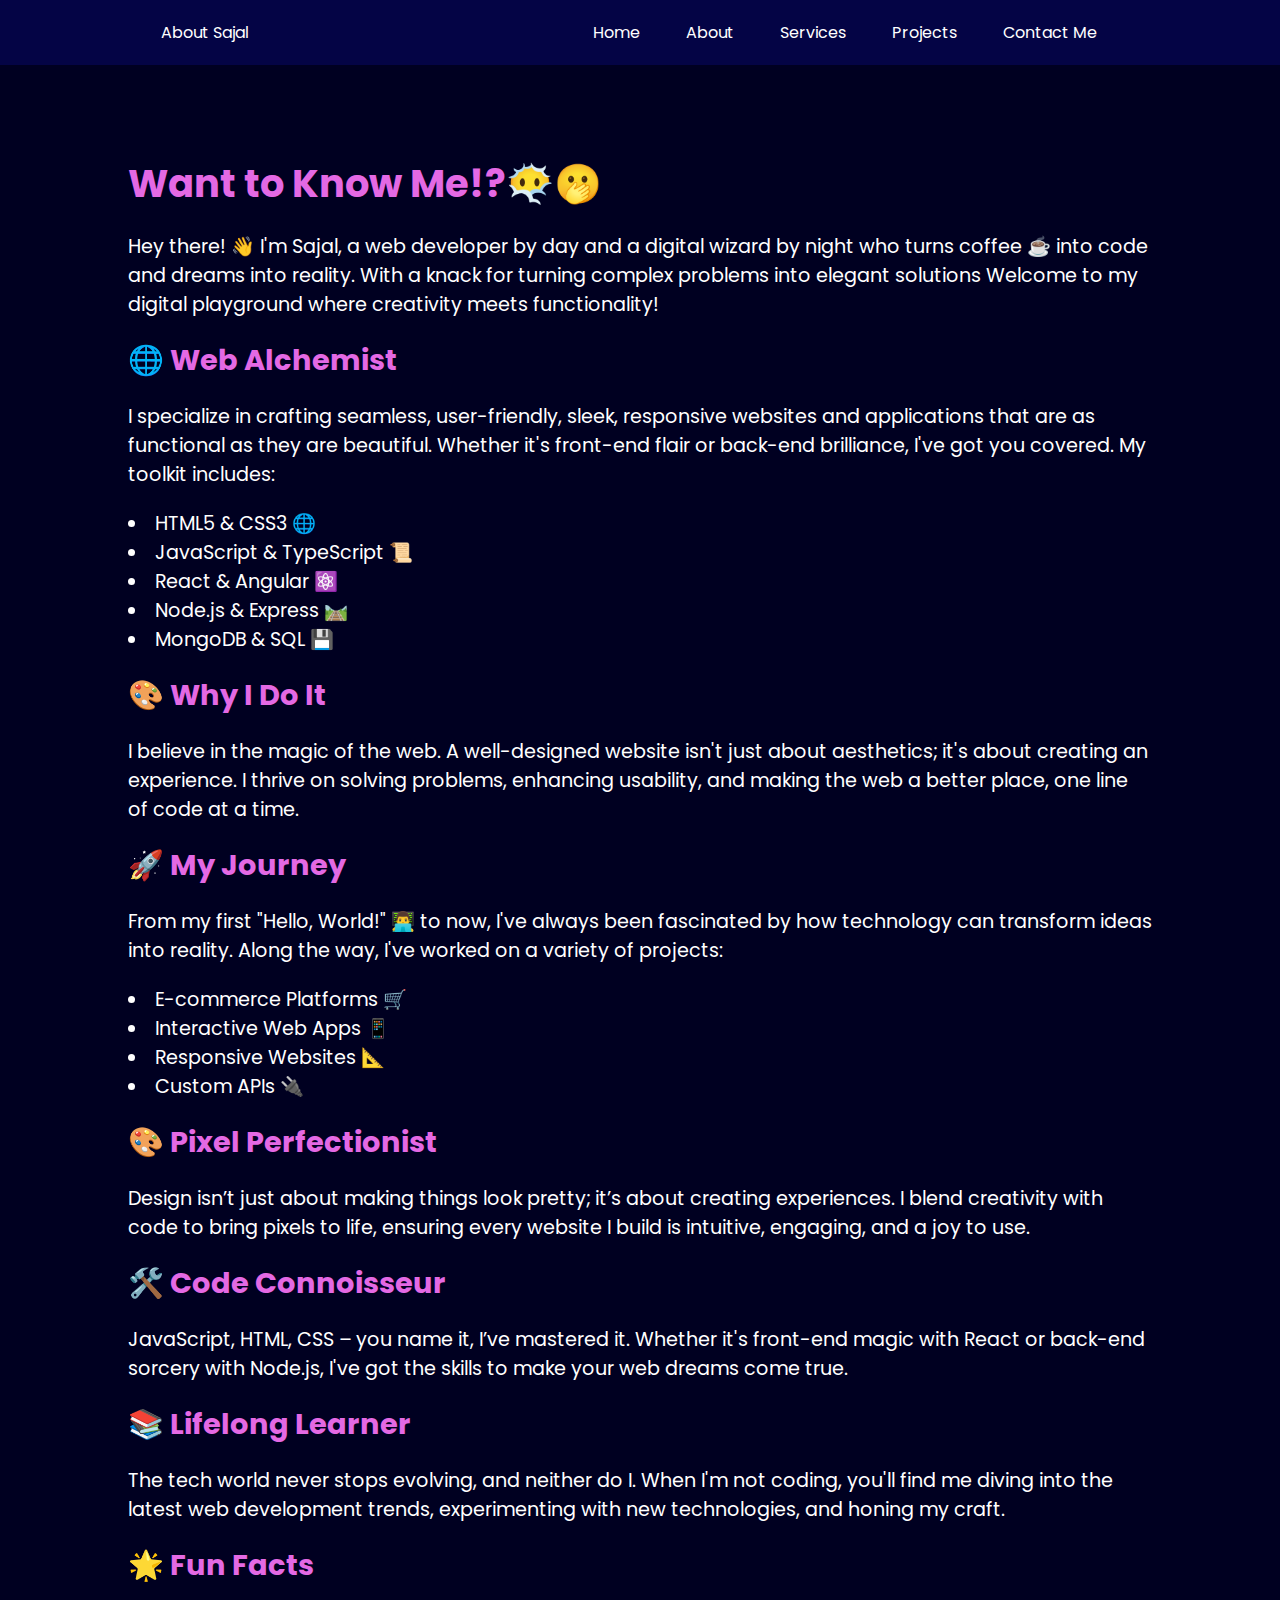
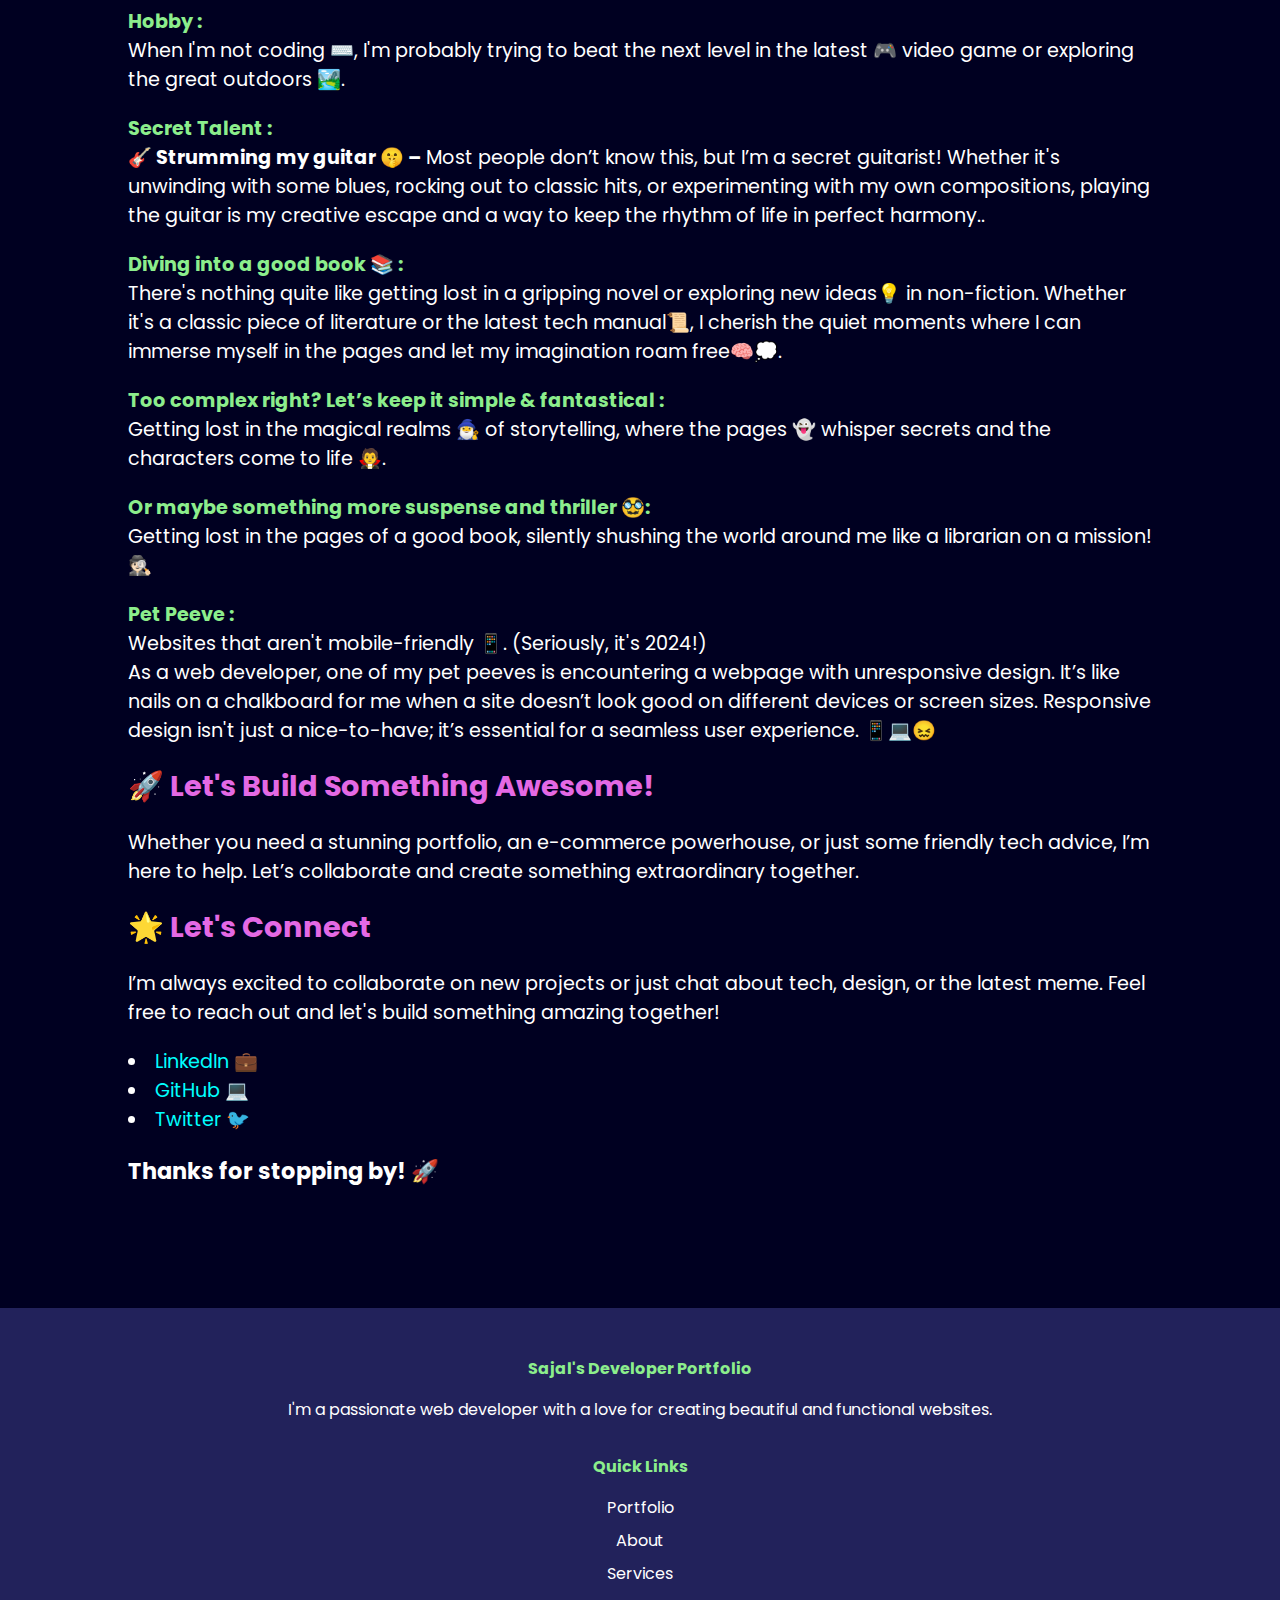
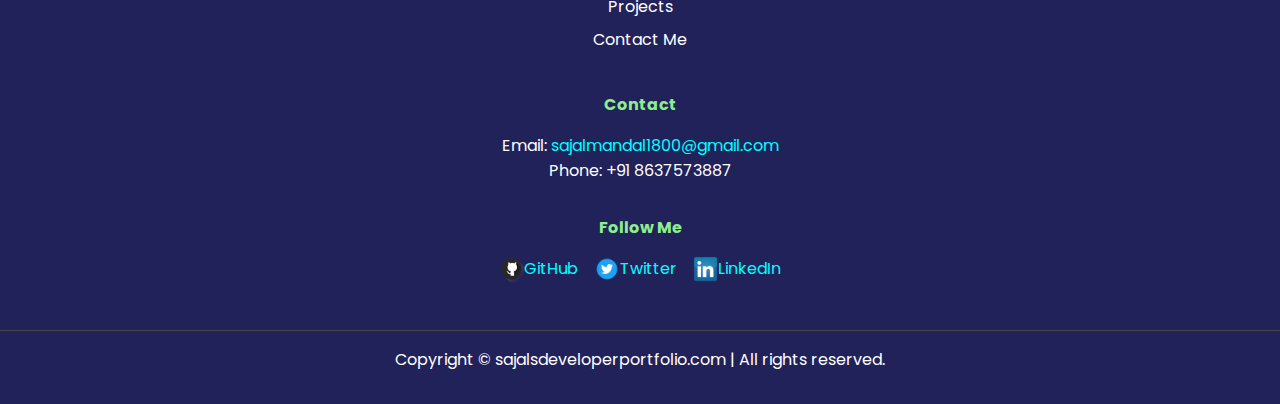
<file: about.html>
<!DOCTYPE html>
<html lang="en">

<head>
    <meta charset="UTF-8">
    <meta name="viewport" content="width=device-width, initial-scale=1.0">
    <title>About Sajal | Sajal's Developer Portfolio</title>
    <link rel="preconnect" href="https://fonts.googleapis.com">
    <link rel="preconnect" href="https://fonts.gstatic.com" crossorigin>
    <link href="https://fonts.googleapis.com/css2?family=Poppins:wght@400;600;700&display=swap" rel="stylesheet">
    <link rel="stylesheet" href="core.css">
    <link rel="stylesheet" href="nav.css">
    <link rel="stylesheet" href="main.css">
    <link rel="stylesheet" href="footer.css">
    <link rel="stylesheet" href="utility.css">
    <link rel="icon" href="Skills/About logo.png">
    <style>
        section {
            margin: 10vh 10vw;
            display: flex;
            flex-direction: column;
            gap: 20px;
            font-size: larger;
        }

        h1,
        h2 {
            color: rgb(228, 105, 228);
        }

        h4 {
            color: rgb(140, 238, 140);
        }

        a {
            color: aqua;
            text-decoration: none;
        }
    </style>
</head>

<body>
    <!-- Header Section conatins Navigation Bar and Logo! -->
    <header>
        <nav>
            <div class="left">About Sajal</div>
            <div class="right">
                <ul>
                    <li><a href="index.html">Home</a></li>
                    <li><a href="about.html">About</a></li>
                    <li><a href="services.html">Services</a></li>
                    <li><a href="projects.html">Projects</a></li>
                    <li><a href="contactme.html">Contact Me</a></li>
                </ul>
            </div>
        </nav>
    </header>

    <!-- Main Section conatins Basic Intro, Image and Work Experience! -->
    <main>
        <section>

            <h1>Want to Know Me!?😶‍🌫️🫢</h1>
            <span>Hey there! 👋 I'm Sajal, a web developer by day and a digital wizard by night who turns coffee ☕ into
                code and dreams into reality. With a knack for turning complex problems into elegant
                solutions Welcome to my digital playground where creativity meets functionality!</span>

            <h2>🌐 Web Alchemist</h2>
            <span>I specialize in crafting seamless, user-friendly, sleek, responsive websites and applications that are
                as functional as they are beautiful. Whether it's front-end flair or back-end brilliance, I've got you
                covered. My toolkit includes:
            </span>
            <ul>
                <li>HTML5 & CSS3 🌐</li>
                <li>JavaScript & TypeScript 📜</li>
                <li>React & Angular ⚛️</li>
                <li>Node.js & Express 🛤️</li>
                <li>MongoDB & SQL 💾</li>
            </ul>

            <h2>🎨 Why I Do It</h2>
            <span>I believe in the magic of the web. A well-designed website isn't just about aesthetics; it's about
                creating an experience. I thrive on solving problems, enhancing usability, and making the web a better
                place, one line of code at a time.</span>

            <h2>🚀 My Journey</h2>
            <span>From my first "Hello, World!" 👨‍💻 to now, I've always been fascinated by how technology can
                transform ideas into reality. Along the way, I've worked on a variety of projects:
            </span>
            <ul>
                <li>E-commerce Platforms 🛒</li>
                <li>Interactive Web Apps 📱</li>
                <li>Responsive Websites 📐</li>
                <li>Custom APIs 🔌</li>
            </ul>

            <h2>🎨 Pixel Perfectionist</h2>
            <span>Design isn’t just about making things look pretty; it’s about creating experiences. I blend creativity
                with
                code to bring pixels to life, ensuring every website I build is intuitive, engaging, and a joy to
                use.</span>

            <h2>🛠️ Code Connoisseur</h2>
            <span>JavaScript, HTML, CSS – you name it, I’ve mastered it. Whether it's front-end magic with React or
                back-end
                sorcery with Node.js, I've got the skills to make your web dreams come true.</span>

            <h2>📚 Lifelong Learner</h2>
            <span>The tech world never stops evolving, and neither do I. When I'm not coding, you'll find me diving into
                the
                latest web development trends, experimenting with new technologies, and honing my craft.</span>

            <h2>🌟 Fun Facts</h2>
            <span>
                <h4>Hobby :</h4> When I'm not coding ⌨️, I'm probably trying to beat the next level in the latest 🎮
                video game or
                exploring the great outdoors 🏞️.
            </span>

            <span>
                <h4>Secret Talent :</h4> <strong>🎸 Strumming my guitar 🤫 –</strong> Most people don’t know this, but
                I’m a secret guitarist! Whether it's unwinding with some blues, rocking out to classic hits, or
                experimenting with my own compositions, playing the guitar is my creative escape and a way to keep the
                rhythm of life in perfect harmony..
            </span>

            <span>
                <h4>Diving into a good book 📚 :</h4> There's nothing quite like getting lost in a gripping novel or
                exploring new ideas💡 in non-fiction. Whether it's a classic piece of literature or the latest tech
                manual📜, I cherish the quiet moments where I can immerse myself in the pages and let my imagination
                roam free🧠💭.
            </span>

            <span>
                <h4>Too complex right? Let’s keep it simple & fantastical :</h4> Getting lost in the magical realms
                🧙‍♂️ of storytelling, where the pages 👻 whisper secrets and the characters come to life 🧛.
            </span>

            <span>
                <h4>Or maybe something more suspense and thriller 🥸:</h4>Getting lost in the pages of a good book,
                silently shushing the world around me like a librarian on a mission! 🕵🏻
            </span>

            <span>
                <h4>Pet Peeve :</h4> Websites that aren't mobile-friendly 📱. (Seriously, it's 2024!)
                <p>As a web developer, one of my pet peeves is encountering a webpage with unresponsive design. It’s
                    like nails on a chalkboard for me when a site doesn’t look good on different devices or screen
                    sizes. Responsive design isn't just a nice-to-have; it’s essential for a seamless user experience.
                    📱💻😖</p>
            </span>

            <h2>🚀 Let's Build Something Awesome!</h2>
            <span>Whether you need a stunning portfolio, an e-commerce powerhouse, or just some friendly tech advice,
                I’m here
                to help. Let’s collaborate and create something extraordinary together.</span>

            <h2>🌟 Let's Connect</h2>
            <span>I’m always excited to collaborate on new projects or just chat about tech, design, or the latest meme.
                Feel free to reach out and let's build something amazing together!</span>
            <ul>
                <li><a href="https://www.linkedin.com/in/sajal-mandal-204665201/" target="_blank">LinkedIn 💼</a></li>
                <li><a href="https://github.com/sajal546" target="_blank">GitHub 💻</a></li>
                <li><a href="https://x.com/Sajal___" target="_blank">Twitter 🐦</a></li>
            </ul>

            <h3>Thanks for stopping by! 🚀</h3>
        </section>
    </main>

    <!-- This footer Section conatins Contacts and Copyrights! -->
    <footer class="footer">
        <div class="footer-container">
          <div class="footer-section">
            <h4>Sajal's Developer Portfolio</h4>
            <p>I'm a passionate web developer with a love for creating beautiful and functional websites.</p>
          </div>
    
          <div class="footer-section">
            <h4>Quick Links</h4>
            <ul class="footer-links">
              <li><a href="index.html">Portfolio</a></li>
              <li><a href="about.html">About</a></li>
              <li><a href="services.html">Services</a></li>
              <li><a href="projects.html">Projects</a></li>
              <li><a href="contactme.html">Contact Me</a></li>
            </ul>
          </div>
    
          <div class="footer-section">
            <h4>Contact</h4>
            <p>Email: <a href="mailto:sajalmandal1800@gmail.com">sajalmandal1800@gmail.com</a></p>
            <p>Phone: +91 8637573887</p>
          </div>
    
          <div class="footer-section">
            <h4>Follow Me</h4>
            <div class="social-icons">
              <a href="https://github.com/sajal546" target="_blank" class="social-icon"><img src="Contacts/Github.png"
                  alt=""> GitHub</a>
              <a href="https://x.com/Sajal___" target="_blank" class="social-icon"><img src="Contacts/Twitter.png" alt="">
                Twitter</a>
              <a href="https://www.linkedin.com/in/sajal-mandal-204665201/" target="_blank" class="social-icon"><img
                  src="Contacts/linkedin.png" alt=""> LinkedIn</a>
            </div>
          </div>
        </div>
    
        <div class="footer-bottom">
          <p>Copyright &copy; sajalsdeveloperportfolio.com | All rights reserved.</p>
        </div>
      </footer>
</body>

</html>
</file>
<file: core.css>
/* Core Section conatins Customization of whole body! */

* {
    margin: 0;
    padding: 0;
}

body {
    background-color: rgb(0, 0, 33);
    color: white;
    font-family: "Poppins", sans-serif;
}
a {
    color: white;
    text-decoration: none;
}
</file>
<file: nav.css>
/* Header Section conatins Navigation Bar and Logo! */

nav {
    display: flex;
    justify-content: space-around;
    align-items: center;
    background-color: rgb(4, 4, 69);
    padding: 20px 0;
}

nav ul {
    display: flex;
    justify-content: center;
}

nav ul li {
    list-style: none;
    margin: 0 23px;
}

nav ul li a {
    text-decoration: none;
    color: white;
}

nav ul li a:hover {
    color: rgb(170, 170, 189);
    font-size: 1.02rem;
}

.logo {
    font-size: 1.5rem;
}
@media (max-width: 768px) {
    nav ul{
        flex-direction: column;
    }
}
</file>
<file: main.css>
/* Main Section conatins Basic Intro, Image and Work Experience! */

.introSection {
    display: flex;
    justify-content: space-around;
    margin: 80px 0;
    align-items: center;
}

.introSection>div {
    width: 30%;
}

.introduction {
    font-size: 2.5rem;
}

.introduction .buttons {
    padding: 50px 0;
}

.profile img {
    width: 80%;
}

.skills {
    max-width: 83vw;
    margin: auto;
}

main hr {
    border: 0;
    background: rgba(201, 156, 225, 0.979);
    height: 1.2px;
    margin: 40px 84px;
}

.skillheadline {
    width: 5vw;
    margin: auto;
    color: rgb(24, 116, 209);
}

ul {
    list-style-position: inside;
}

.projectSection {
    max-width: 80vw;
    margin: 0 auto;
    height: auto;
    overflow: auto;
    display: flex;
    flex-direction: column;
    border-radius: 20px;
    padding: 60px;

}

.projectSection a:hover {
    text-decoration: underline;
}

.project {
    display: flex;
    justify-content: space-between;
    margin-bottom: 10px;
    margin-top: 20px;
}

.projectSection h3 {
    color: rgb(82, 255, 82);
}

.projectSection h1 {
    color: rgb(24, 116, 209);
    width: 5vw;
    margin: auto;
    font-size: 32px;
}

.projectSection li {
    margin: 5px;
}
</file>
<file: footer.css>
.footer {
    background-color: #22225b;
    padding: 2em 0;
    margin-top: 120px;

}

.footer-container {
    display: flex;
    justify-content: space-between;
    align-items: start;
    margin: 0 auto;
    padding: 0 1em;
    flex-wrap: wrap;
    max-width: 1290px;
}

.footer-section {
    flex: 1;
    min-width: 200px;
    margin: 1em;
}

.footer-section h4 {
    margin-bottom: 1em;
}

.footer-links {
    list-style: none;
}

.footer-links li {
    margin-bottom: 0.5em;
}

.footer-links a {
    color: white;
    text-decoration: none;
}

.footer-links a:hover {
    text-decoration: underline;
}

.social-icons {
    display: flex;
    gap: 1em;
}

.social-icon:hover,
.footer-section a:hover {
    text-decoration: underline;
}

.social-icons a{
    display: flex;
}

.social-icons a img{
    width: 2vw;
}

.footer-bottom {
    margin-top: 2em;
    border-top: 1px solid #444;
    padding-top: 1em;
    text-align: center;
}

/* Responsive Design */
@media (max-width: 1315px) {
    .footer {
        text-align: center;
    }

    .footer-container {
        flex-direction: column;
        align-items: center;
    }

    .footer-section {
        margin: 1em 0;
    }
}
</file>
<file: utility.css>
/* This is Utility Section */

.purple {
    color: rgb(170, 107, 228);
}

#element {
    color: rgb(170, 107, 228);
}
</file>
